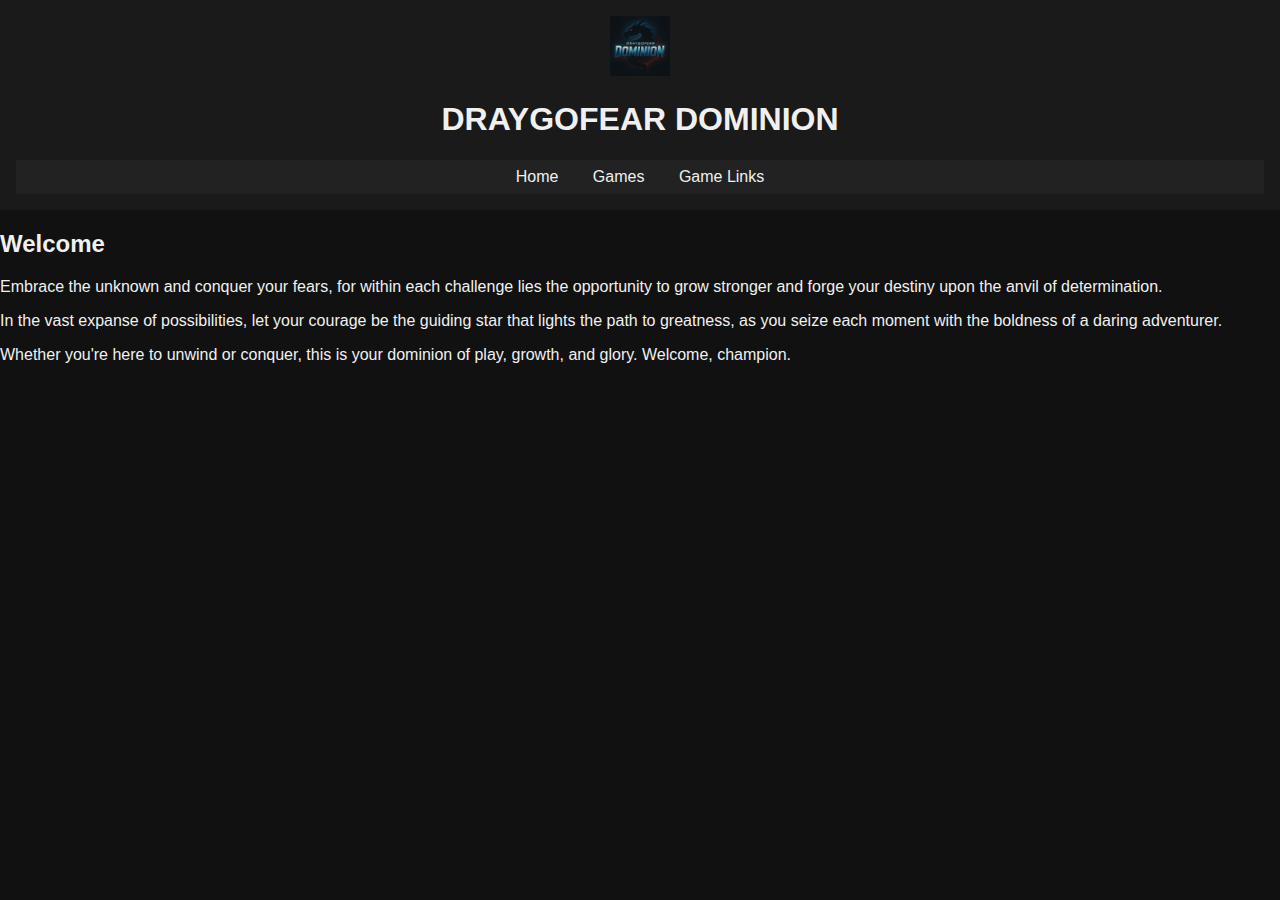
<file: index.html>
<!DOCTYPE html>
<html lang="en">
<head>
  <meta charset="UTF-8" />
  <meta name="viewport" content="width=device-width, initial-scale=1.0"/>
  <title>DraygoFear Dominion</title>
  <link rel="stylesheet" href="style.css" />
</head>
<body>
  <header>
    <img src="logo.png" alt="DraygoFear Dominion Logo" style="height: 60px;">
    <h1>DRAYGOFEAR DOMINION</h1>
    <nav>
      <a href="index.html">Home</a>
      <a href="games.html">Games</a>
      <a href="links.html">Game Links</a>
    </nav>
  </header>

  <main>
    <h2>Welcome</h2>
    <p>
      Embrace the unknown and conquer your fears, for within each challenge lies the opportunity to grow stronger
      and forge your destiny upon the anvil of determination.
    </p>
    <p>
      In the vast expanse of possibilities, let your courage be the guiding star that lights the path to greatness,
      as you seize each moment with the boldness of a daring adventurer.
    </p>
    <p>
      Whether you're here to unwind or conquer, this is your dominion of play, growth, and glory. Welcome, champion.
    </p>
  </main>
</body>
</html>
</file>
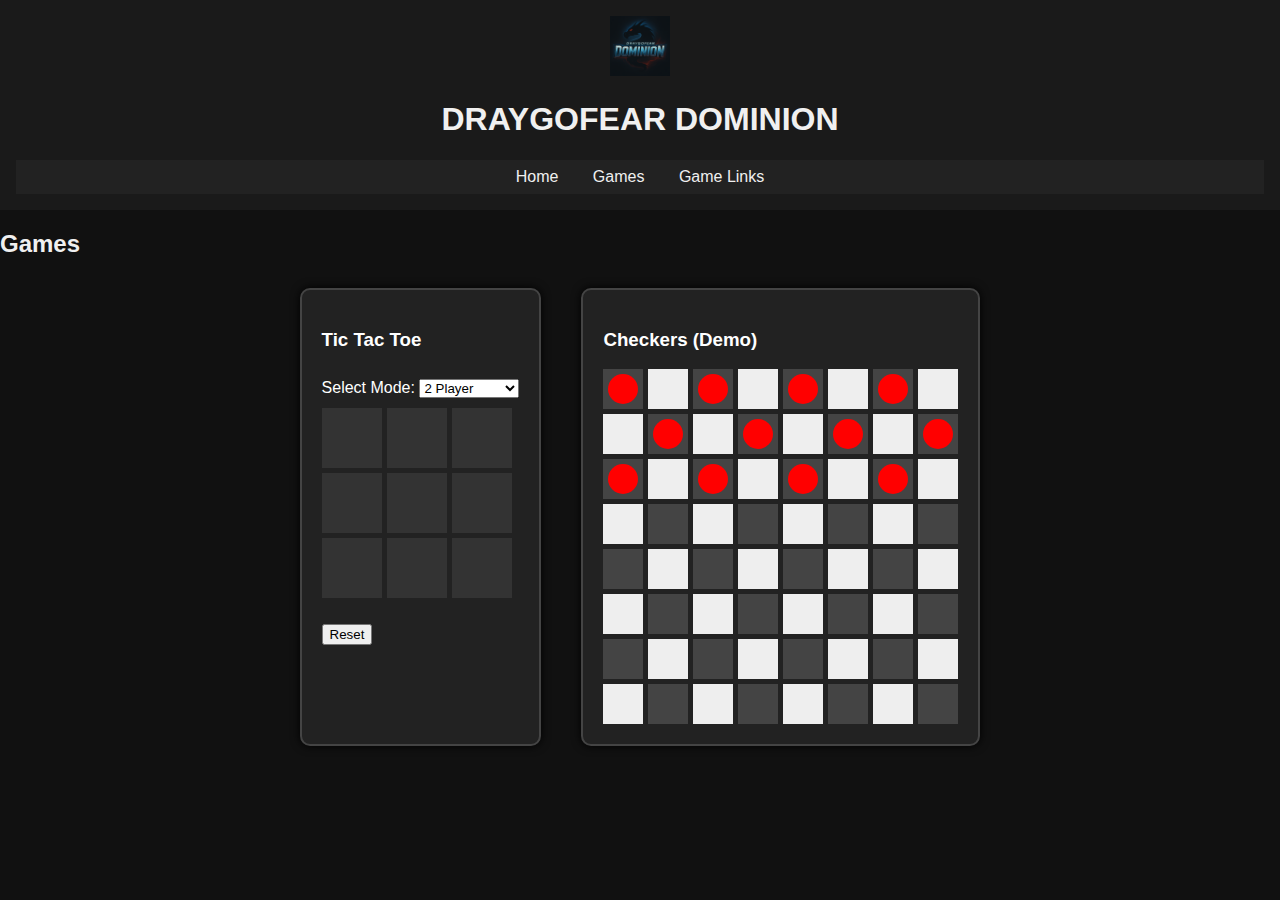
<file: games.html>
<!DOCTYPE html><html lang="en">
<head>
  <meta charset="UTF-8" />
  <meta name="viewport" content="width=device-width, initial-scale=1.0" />
  <title>Games - DraygoFear Dominion</title>
  <link rel="stylesheet" href="style.css" />
  <style>
    .game-container {
      display: flex;
      flex-wrap: wrap;
      gap: 40px;
      justify-content: center;
      margin-top: 30px;
    }
    .game {
      border: 2px solid #444;
      padding: 20px;
      border-radius: 10px;
      background: #222;
      color: #fff;
      box-shadow: 0 0 10px #000;
      max-width: 400px;
    }
    .board {
      display: grid;
      gap: 5px;
      margin-top: 10px;
    }
    .tic-tac-toe .board {
      grid-template-columns: repeat(3, 60px);
    }
    .tic-tac-toe .cell {
      width: 60px;
      height: 60px;
      text-align: center;
      vertical-align: middle;
      font-size: 24px;
      background-color: #333;
      color: #fff;
      cursor: pointer;
    }
    .checkers .board {
      grid-template-columns: repeat(8, 40px);
    }
    .checkers .cell {
      width: 40px;
      height: 40px;
      background-color: #eee;
    }
    .checkers .black {
      background-color: #444;
    }
    .checkers .piece {
      width: 30px;
      height: 30px;
      border-radius: 50%;
      background-color: red;
      margin: 5px auto;
    }
    select, button {
      margin-top: 10px;
    }
  </style>
</head>
<body>
  <header>
    <img src="logo.png" alt="DraygoFear Dominion Logo" style="height: 60px;">
    <h1>DRAYGOFEAR DOMINION</h1>
    <nav>
      <a href="index.html">Home</a>
      <a href="games.html">Games</a>
      <a href="links.html">Game Links</a>
    </nav>
  </header>  <main>
    <h2>Games</h2>
    <div class="game-container">
      <div class="game tic-tac-toe">
        <h3>Tic Tac Toe</h3>
        <label for="mode">Select Mode:</label>
        <select id="mode">
          <option value="pvp">2 Player</option>
          <option value="ai">Vs Computer</option>
        </select>
        <div class="board" id="ticBoard"></div>
        <p id="ticStatus"></p>
        <button onclick="resetTicTacToe()">Reset</button>
      </div><div class="game checkers">
    <h3>Checkers (Demo)</h3>
    <div class="board" id="checkersBoard"></div>
  </div>
</div>

  </main>  <script>
    // TIC TAC TOE WITH AI MODE
    const ticBoard = document.getElementById('ticBoard');
    const ticStatus = document.getElementById('ticStatus');
    const modeSelect = document.getElementById('mode');
    let ticTurn = 'X';
    let ticCells = Array(9).fill(null);
    let gameOver = false;

    function checkWinner() {
      const wins = [
        [0,1,2],[3,4,5],[6,7,8],
        [0,3,6],[1,4,7],[2,5,8],
        [0,4,8],[2,4,6]
      ];
      for (let [a,b,c] of wins) {
        if (ticCells[a] && ticCells[a] === ticCells[b] && ticCells[a] === ticCells[c]) {
          return ticCells[a];
        }
      }
      return null;
    }

    function makeAIMove() {
      const empty = ticCells.map((val, i) => val === null ? i : null).filter(i => i !== null);
      if (empty.length === 0) return;
      const choice = empty[Math.floor(Math.random() * empty.length)];
      ticCells[choice] = 'O';
      ticTurn = 'X';
    }

    function renderTicBoard() {
      ticBoard.innerHTML = '';
      ticCells.forEach((val, i) => {
        const cell = document.createElement('div');
        cell.className = 'cell';
        cell.textContent = val || '';
        cell.onclick = () => {
          if (!ticCells[i] && !checkWinner() && !gameOver) {
            ticCells[i] = ticTurn;
            ticTurn = ticTurn === 'X' ? 'O' : 'X';
            const winner = checkWinner();
            if (winner) {
              ticStatus.textContent = `${winner} wins!`;
              gameOver = true;
            } else if (!ticCells.includes(null)) {
              ticStatus.textContent = "It's a draw!";
              gameOver = true;
            } else {
              renderTicBoard();
              if (modeSelect.value === 'ai' && ticTurn === 'O') {
                setTimeout(() => {
                  makeAIMove();
                  renderTicBoard();
                  const aiWin = checkWinner();
                  if (aiWin) {
                    ticStatus.textContent = `${aiWin} wins!`;
                    gameOver = true;
                  }
                }, 300);
              }
              return;
            }
          }
          renderTicBoard();
        };
        ticBoard.appendChild(cell);
      });
    }

    function resetTicTacToe() {
      ticCells = Array(9).fill(null);
      ticTurn = 'X';
      gameOver = false;
      ticStatus.textContent = '';
      renderTicBoard();
    }

    modeSelect.addEventListener('change', resetTicTacToe);
    renderTicBoard();

    // SIMPLE CHECKERS BOARD
    const checkersBoard = document.getElementById('checkersBoard');
    for (let i = 0; i < 64; i++) {
      const cell = document.createElement('div');
      cell.className = 'cell ' + ((Math.floor(i/8)+i)%2 === 0 ? 'black' : '');
      if (Math.floor(i/8) < 3 && cell.className.includes('black')) {
        const piece = document.createElement('div');
        piece.className = 'piece';
        cell.appendChild(piece);
      }
      checkersBoard.appendChild(cell);
    }
  </script></body>
</html>
</file>
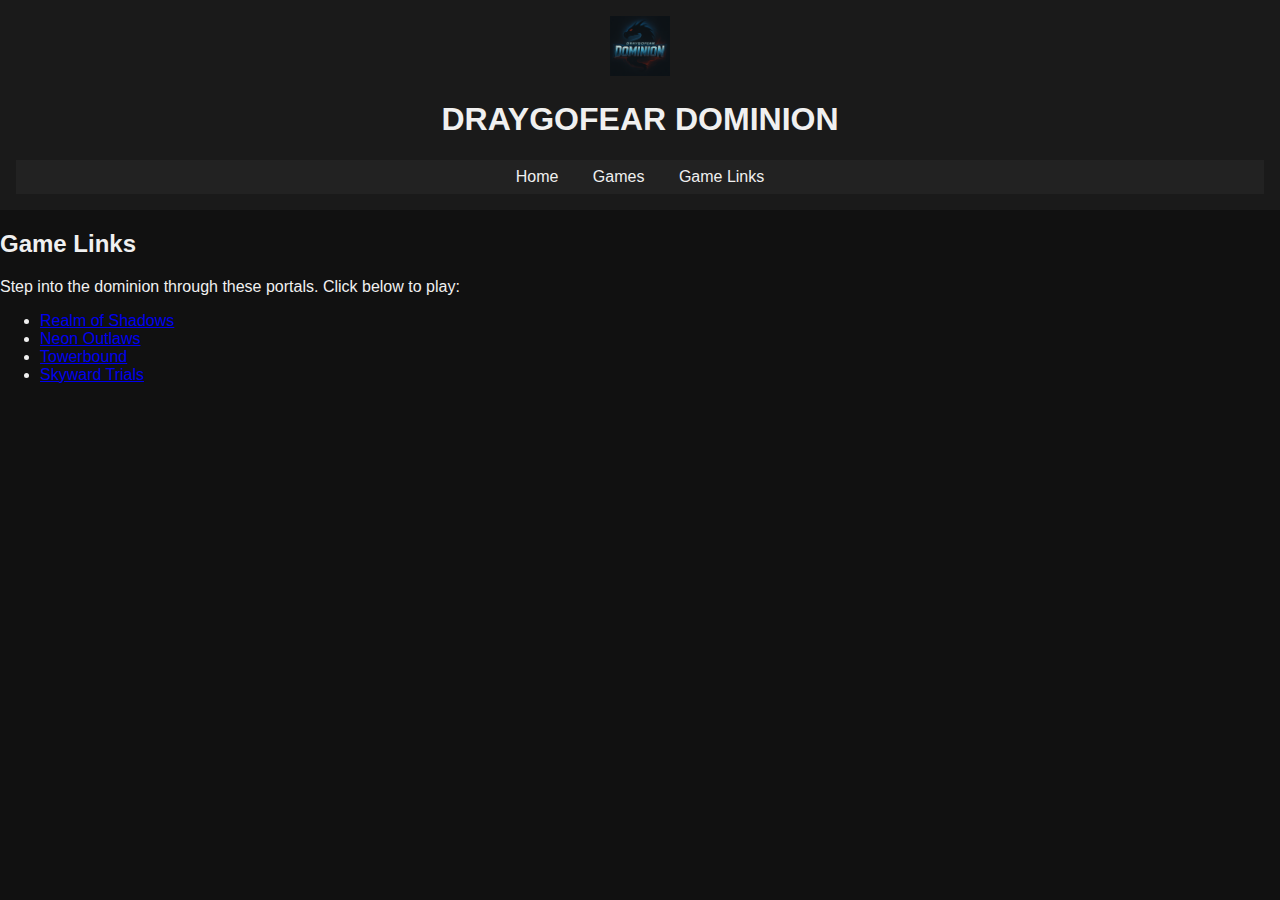
<file: links.html>
<!DOCTYPE html>
<html lang="en">
<head>
  <meta charset="UTF-8" />
  <meta name="viewport" content="width=device-width, initial-scale=1.0"/>
  <title>Game Links - DraygoFear Dominion</title>
  <link rel="stylesheet" href="style.css" />
</head>
<body>
  <header>
    <img src="logo.png" alt="DraygoFear Dominion Logo" style="height: 60px;">
    <h1>DRAYGOFEAR DOMINION</h1>
    <nav>
      <a href="index.html">Home</a>
      <a href="games.html">Games</a>
      <a href="links.html">Game Links</a>
    </nav>
  </header>

  <main>
    <h2>Game Links</h2>
    <p>Step into the dominion through these portals. Click below to play:</p>

    <ul>
      <li><a href="https://example.com/realm-of-shadows" target="_blank">Realm of Shadows</a></li>
      <li><a href="https://example.com/neon-outlaws" target="_blank">Neon Outlaws</a></li>
      <li><a href="https://example.com/towerbound" target="_blank">Towerbound</a></li>
      <li><a href="https://example.com/skyward-trials" target="_blank">Skyward Trials</a></li>
    </ul>
  </main>
</body>
</html>
</file>
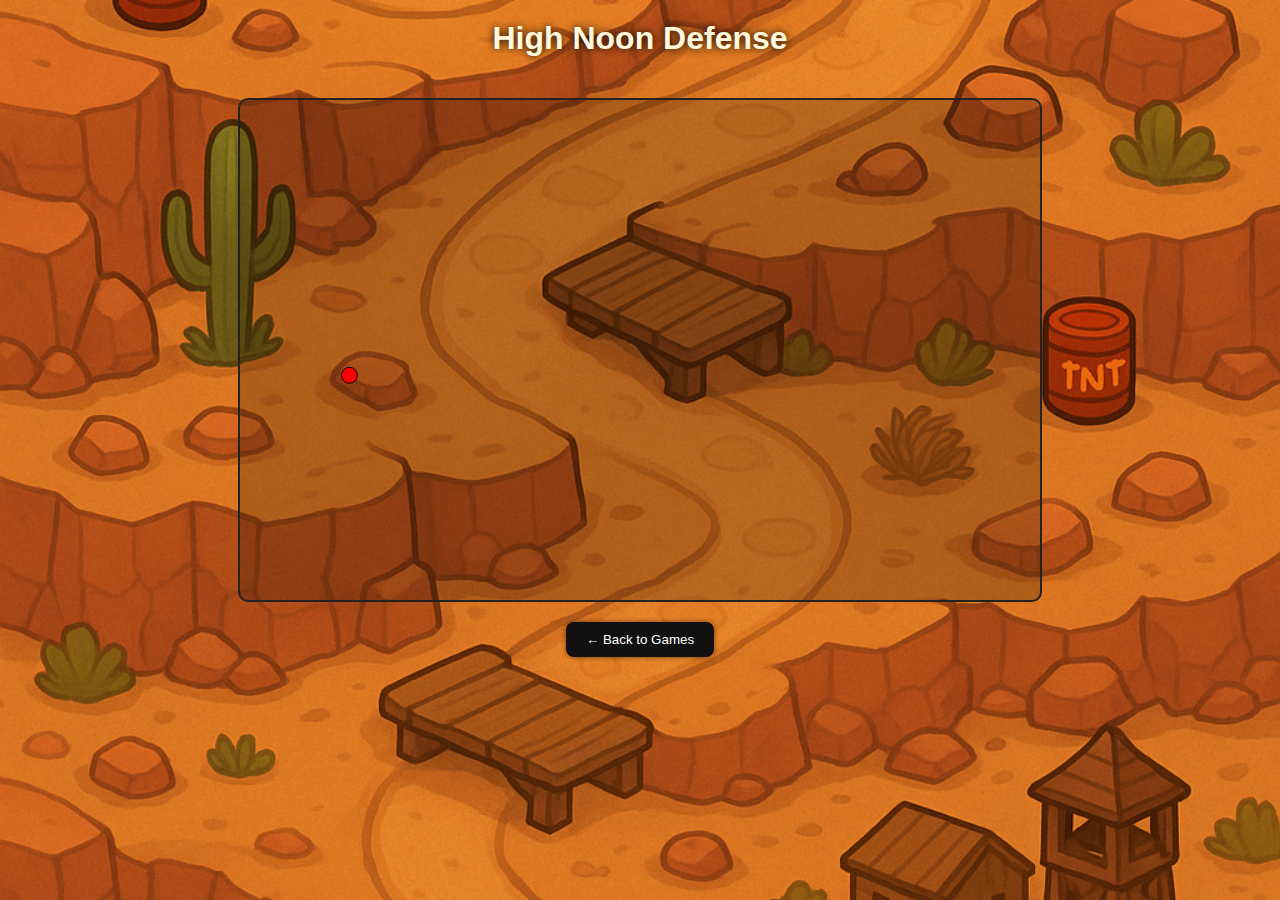
<file: towerdefense.html>
<!DOCTYPE html>
<html lang="en">
<head>
  <meta charset="UTF-8" />
  <meta name="viewport" content="width=device-width, initial-scale=1.0"/>
  <title>High Noon Defense</title>
  <style>
    body {
      background: url('western.png') no-repeat center center fixed;
      background-size: cover;
      margin: 0;
      padding: 0;
      font-family: 'Segoe UI', Tahoma, Geneva, Verdana, sans-serif;
      color: white;
      display: flex;
      flex-direction: column;
      align-items: center;
      min-height: 100vh;
    }

    h1 {
      margin-top: 20px;
      font-size: 2rem;
      text-shadow: 0 0 8px #000;
      color: #fff8dc;
    }

    canvas {
      border: 2px solid #222;
      border-radius: 10px;
      background-color: rgba(0, 0, 0, 0.2);
      margin-top: 20px;
    }

    button {
      margin-top: 20px;
      background-color: #111;
      color: white;
      border: none;
      padding: 10px 20px;
      border-radius: 8px;
      cursor: pointer;
      box-shadow: 0 0 5px rgba(0, 0, 0, 0.5);
      transition: all 0.2s ease;
    }

    button:hover {
      background-color: #333;
    }
  </style>
</head>
<body>
  <h1>High Noon Defense</h1>

  <canvas id="gameCanvas" width="800" height="500"></canvas>

  <button onclick="window.location.href='games.html'">← Back to Games</button>

  <script>
    const canvas = document.getElementById("gameCanvas");
    const ctx = canvas.getContext("2d");

    // Define path (manually traced over the road)
    const path = [
      {x: 50, y: 300},
      {x: 100, y: 280},
      {x: 160, y: 250},
      {x: 210, y: 240},
      {x: 270, y: 200},
      {x: 310, y: 180},
      {x: 360, y: 160},
      {x: 420, y: 170},
      {x: 470, y: 200},
      {x: 530, y: 240},
      {x: 590, y: 260},
      {x: 650, y: 300},
      {x: 700, y: 320},
      {x: 750, y: 350}
    ];

    class Enemy {
      constructor() {
        this.x = path[0].x;
        this.y = path[0].y;
        this.speed = 1.5;
        this.pathIndex = 0;
      }

      update() {
        if (this.pathIndex < path.length - 1) {
          const target = path[this.pathIndex + 1];
          const dx = target.x - this.x;
          const dy = target.y - this.y;
          const dist = Math.sqrt(dx*dx + dy*dy);

          if (dist < this.speed) {
            this.x = target.x;
            this.y = target.y;
            this.pathIndex++;
          } else {
            this.x += (dx / dist) * this.speed;
            this.y += (dy / dist) * this.speed;
          }
        }
      }

      draw() {
        ctx.beginPath();
        ctx.arc(this.x, this.y, 8, 0, Math.PI * 2);
        ctx.fillStyle = "red";
        ctx.fill();
        ctx.strokeStyle = "#000";
        ctx.stroke();
      }
    }

    const enemies = [new Enemy()];

    function gameLoop() {
      ctx.clearRect(0, 0, canvas.width, canvas.height);

      // Update & draw enemies
      enemies.forEach(enemy => {
        enemy.update();
        enemy.draw();
      });

      requestAnimationFrame(gameLoop);
    }

    gameLoop();
  </script>
</body>
</html>
</file>
<file: style.css>
body {
  font-family: Arial, sans-serif;
  background-color: #111;
  color: #f0f0f0;
  margin: 0;
  padding: 0;
}
header {
  background-color: #1a1a1a;
  padding: 1em;
  text-align: center;
}
.logo {
  width: 150px;
  display: block;
  margin: 0 auto 10px auto;
}
nav {
  background-color: #222;
  padding: 0.5em;
  text-align: center;
}
nav a {
  color: #f0f0f0;
  margin: 0 15px;
  text-decoration: none;
}
section {
  padding: 2em;
}
.game-frame {
  width: 100%;
  max-width: 800px;
  height: 500px;
  border: none;
  display: block;
  margin: 0 auto 3em auto;
}
</file>
